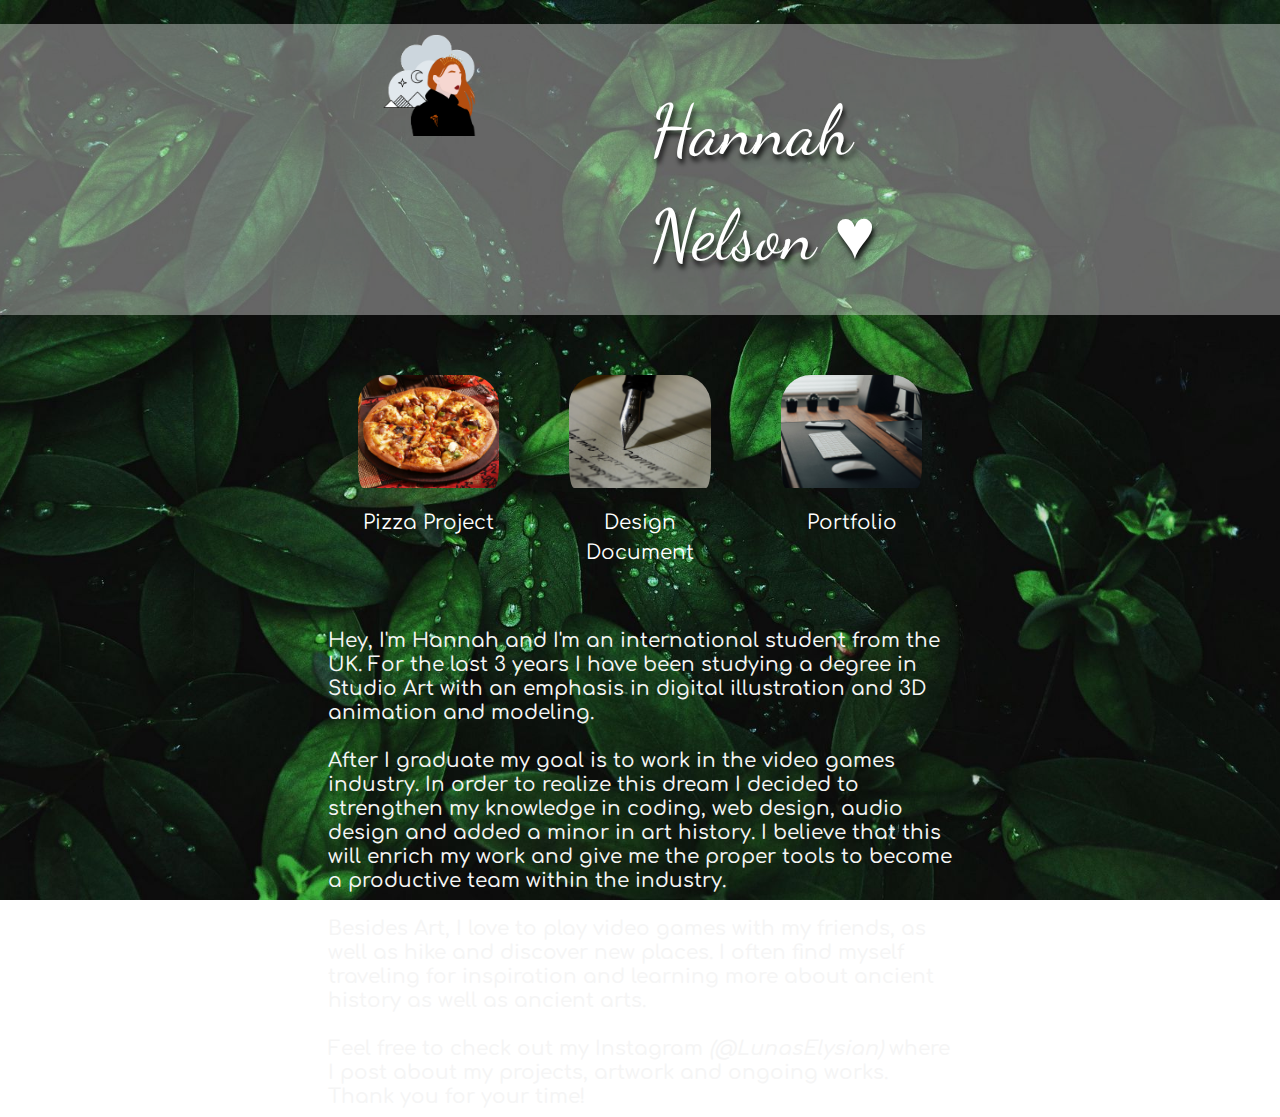
<file: index.html>
<!DOCTYPE html>
<html lang="en">
  <head>
    <meta charset="utf-8">
	<meta http-equiv="X-UA-Compatible" content="IE=edge">
	<meta name="viewport" content="width=device-width, initial-scale=1">
	  
	  <link href="projects/project4_portfolio/images/favicon-32x32.png" rel="icon" type="image/x-icon"/> 
	  
    <title>Hannah Nelson</title>
    <!-- Bootstrap -->
	<link href="css/bootstrap-4.4.1.css" rel="stylesheet">
	<link href="css/portalindex.css" rel="stylesheet" type="text/css">
	  
	   <link rel="preconnect" href="https://fonts.gstatic.com">
	  
	<link rel="preconnect" href="https://fonts.gstatic.com">
	<link href="https://fonts.googleapis.com/css2?family=Comfortaa:wght@300&family=Dancing+Script:wght@500&family=Kaushan+Script&display=swap" rel="stylesheet">
	  
	  
	<style type="text/css">
		
		 </style>
  </head>

	<br>
	
	
<div class="row headerwhite">
  	  <div class="icon offset-xl-3 col-xl-2">
		  
		  <img src="projects/project2_portal/images/face_logo.png" width="70%" height="" alt=""/>
		</div>
	
	
		<div class="name offset-xl-1 col-xl-3"><p class="headerbanner">Hannah Nelson ♥</p></div>
  </div>	
	

		
	
  	<header> </header>
	
  	<body style="padding-top: 0px">
  	<!-- body code goes here -->
	  
   
		 <div class="row projects">
	    <div class="col-xl-2 offset-xl-3 pizzabox">
			
			<img src="projects/project2_portal/images/pizza_flatlay.jpg" alt="flatlay pizza" width="100%" class="projects" Length="">
			<p align="center" class="projectitles">
				
			<a href="projects/project1_pizza/index.html">Pizza Project</a></p>
			
			
              
		   </div>
			 
			 
		
		<div class="col-xl-2 offset-xl-0">
		
				<img src="projects/project2_portal/images/design_document.jpg"	alt="" width="100%" class="projects" length="">
			
			<p align="center" class="projectitles"> <a href="projects/project3_designdocument/index.html"> Design Document </a></p>
	  
		   </div>
			 
		
	  <div class="col-xl-2 offset-xl-0">
	   
	            <img src="projects/project2_portal/images/keyboard.jpg" alt="" width="100%" class="projects" length="">
		  <p align="center" class="projectitles"> <a href="projects/project4_portfolio/index.html"> Portfolio</a></p>
	 
		
		</div>
		</div>

		
    <div class="row">
		   <div class="col-xl-6 offset-xl-3"><h2>Hey, I'm Hannah and I'm an international student from the UK.
  	For the last 3 years I have been studying a degree in Studio Art with an emphasis in digital illustration and 3D animation and modeling. 
		<br>
		<br>
	After I graduate my goal is to work in the video games industry. In order to realize this dream I 
	decided to strengthen my knowledge in coding, web design, audio design and added a minor in art
	history. I believe that this will enrich my work and give me the proper tools to become a productive team within the industry.
		<br>
		<br>
	
	Besides Art, I love to play video games with my friends, as well as hike and discover new places. I often find myself traveling for inspiration and learning more about ancient history as well as ancient arts. 
		<br>
		<br>

	Feel free to check out my Instagram <i>(@LunasElysian)</i> where I post about my projects, artwork and ongoing works. Thank you for your time! </h2></div>
    </div>
    <!-- jQuery (necessary for Bootstrap's JavaScript plugins) --> 
	<script src="js/jquery-3.4.1.min.js"></script>

	<!-- Include all compiled plugins (below), or include individual files as needed -->
  <script src="js/popper.min.js"></script> 
  <script src="js/bootstrap-4.4.1.js"></script>
  </body>
</html>
</file>
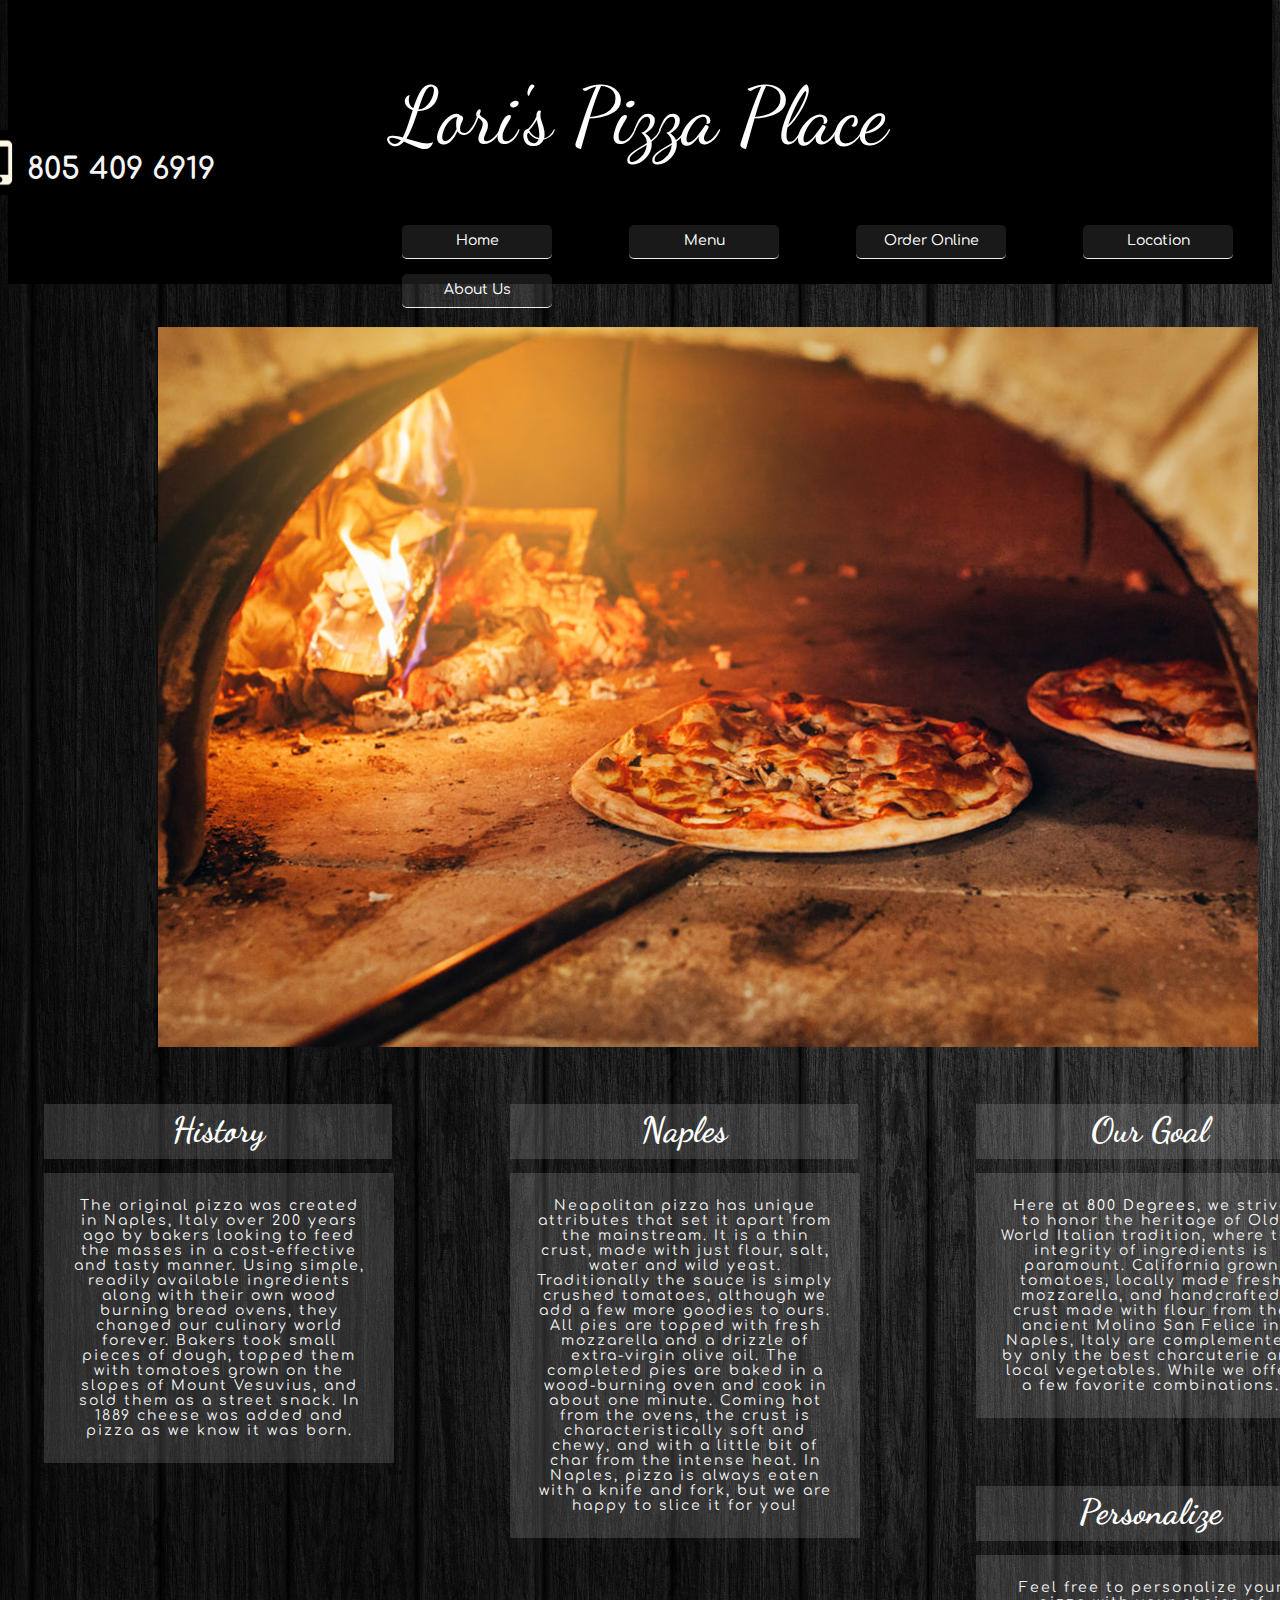
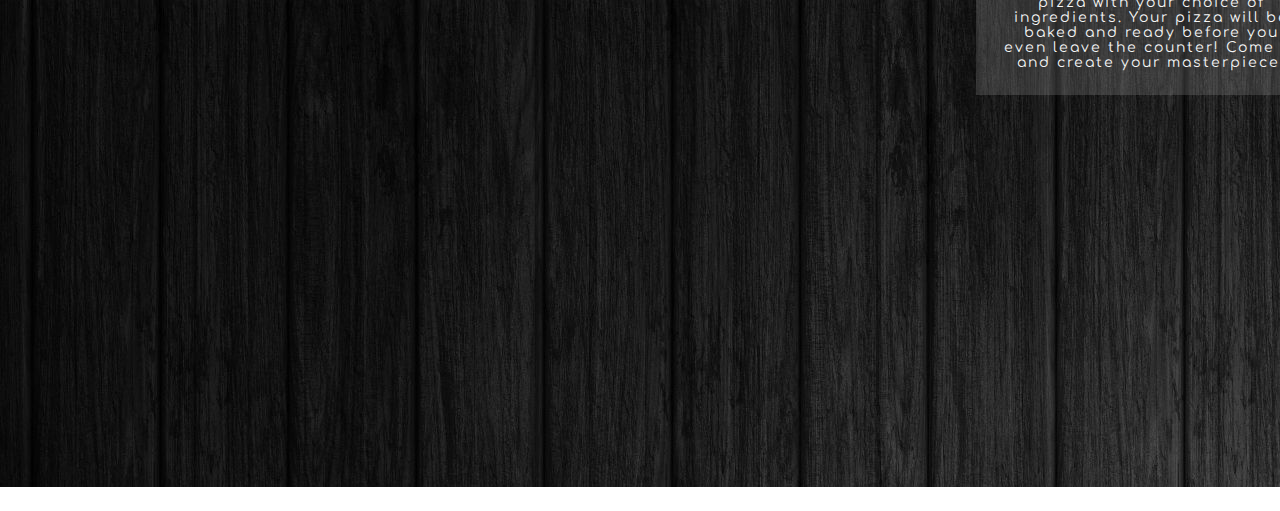
<file: projects/project1_pizza/index.html>
<!doctype html>
	<html>
	<head>
	<meta charset="utf-8">
	<title> Lori's Pizza Place </title>
			
	<link href="images/pizza_fav.png" rel="icon" type="image/x-icon"/>
			
	<link rel="preconnect" href="https://fonts.gstatic.com">
	
	<link href="https://fonts.googleapis.com/css2?family=Comfortaa:wght@300&family=Dancing+Script&family=Lobster&display=swap" rel="stylesheet">
			
	<style type="text/css">			
			
			
			
	body{		
		color:whitesmoke;
		font-family: 'Comfortaa', cursive;
		font-size:14px;
		background-image: url("images/black_wood.jpg")
		
		}
		
	Header{
    text-align: center;
    align-content: center;
    color: white;
    font-family: 'Dancing Script', cursive;
    font-size: 80px;
    background-color: #000000;
    margin-bottom: 26px;
    padding-top: 100px;
    padding-bottom: 120px;
    margin-right: auto;
    margin-left: auto;
    padding-left: auto;
    padding-right: auto;
    margin-top: -40px;
			}
			
	h1 {
   		 color: white;
   		 font-family: 'Dancing Script', cursive;
   		 font-size: 35px;
		}

	h2 {
    font-family: 'Comfortaa', cursive;
    font-size: 30px;
		}
					
		
	#container{
    width: 1400px;
    height: 2000px;
    margin-left: auto;
    margin-right: auto;
    text-align: center;
			}
			
			
   		 
        #telephone {
    padding-bottom: 0px;
    padding-right: auto;
    float: none;
    text-align: center;
    margin-left: auto;
    margin-right: auto;
}
			
        #phone_info {
    padding-top: 0px;
    height: 98px;
    width: 161px;
    float: left;
    margin-top: -178px;
    margin-left: -19px;
}
			
        .history {
    width: 300px;
    padding-left: 25px;
    background-color: rgba(199,199,199,0.18);
    padding-right: 25px;
    padding-top: 25px;
    padding-bottom: 25px;
    text-align: center;
    letter-spacing: 2px;
}
			
        .history_title {
    background-color: rgba(199,199,199,0.18);
    width: 348px;
    margin-right: 0px;
    margin-bottom: 13px;
    text-align: center;
    margin-top: 54px;
    padding-top: 5px;
    padding-bottom: 8px;
    padding-left: 0px;
}
			
        .navbar {
    margin-left: 277px;
    margin-top: -100px;
}
        .navbar li {
    display: block;
    width: 150px;
    float: left;
    background-color: rgba(250,250,250,0.10);
    text-align: center;
    margin-left: 77px;
    padding-top: 8px;
    padding-bottom: 10px;
    border-bottom-style: ridge;
    border-bottom-width: thin;
    margin-top: 15px;
    border-radius: 5px;
}
        .para {
    width: 430px;
    float: left;
    margin-left: 36px;
}
        .phonenumber {
    width: 223px;
    text-align: left;
    padding-left: 57px;
    float: left;
    margin-top: -70px;
    margin-left: 53px;
}
        .phoneall {
    width: 275px;
    height: 188px;
    margin-top: -231px;
    padding-right: 45px;
    margin-left: -72px;
}
        a:link {
    text-shadow: 0px 0px rgba(89,85,85,1.00);
    text-decoration: none;
    color: rgba(255,255,255,1.00);
}
        a:visited {
    color: rgba(255,255,255,1.00);
}
        a:hover {
    color: rgba(215,5,8,1.00);
}
        </style>
    <script type="text/javascript">
function MM_swapImgRestore() { //v3.0
  var i,x,a=document.MM_sr; for(i=0;a&&i<a.length&&(x=a[i])&&x.oSrc;i++) x.src=x.oSrc;
}
function MM_preloadImages() { //v3.0
  var d=document; if(d.images){ if(!d.MM_p) d.MM_p=new Array();
    var i,j=d.MM_p.length,a=MM_preloadImages.arguments; for(i=0; i<a.length; i++)
    if (a[i].indexOf("#")!=0){ d.MM_p[j]=new Image; d.MM_p[j++].src=a[i];}}
}

function MM_findObj(n, d) { //v4.01
  var p,i,x;  if(!d) d=document; if((p=n.indexOf("?"))>0&&parent.frames.length) {
    d=parent.frames[n.substring(p+1)].document; n=n.substring(0,p);}
  if(!(x=d[n])&&d.all) x=d.all[n]; for (i=0;!x&&i<d.forms.length;i++) x=d.forms[i][n];
  for(i=0;!x&&d.layers&&i<d.layers.length;i++) x=MM_findObj(n,d.layers[i].document);
  if(!x && d.getElementById) x=d.getElementById(n); return x;
}

function MM_swapImage() { //v3.0
  var i,j=0,x,a=MM_swapImage.arguments; document.MM_sr=new Array; for(i=0;i<(a.length-2);i+=3)
   if ((x=MM_findObj(a[i]))!=null){document.MM_sr[j++]=x; if(!x.oSrc) x.oSrc=x.src; x.src=a[i+2];}
}
    </script>
	</head>
		
		<!-- COMMENTS GO HERE -->
		
		
			<body onLoad="MM_preloadImages('images/pizza3.jpg')">
				<div id="telephone">
					
			  <header> Lori's Pizza Place </header>
			  <div class="navbar">
					
		<ul>
			<li> <a href="index.html"> Home </a></li>
			<li> <a href="menu.html"> Menu </a></li>
			<li> <a href="order_online.html"> Order Online </a></li>
			<li> <a href="map.html"> Location </a></li>
			<li> <a href="about_us.hmtl"> About Us </a></li>
				  
				  
				  </ul>
					
					</div>
					
					
					
				</div>
				
				<div id="container">
                <div class="phoneall">
                  <div id="phone_info"><img src="images/phone.png" width="40" height="65" alt="digital phone" />
                    <div class="phonenumber">
                      <h2> 805 409 6919</h2>
                    </div>
                  </div>
                </div>
		  
					<br><br><br><br>
				
			
	            <a href="#" onMouseOut="MM_swapImgRestore()" onMouseOver="MM_swapImage('Image2','','images/pizza3.jpg',1)"><img src="images/pizzeria.png" alt="" width="1100" height="720" id="Image2"></a>
					
					
<div class="para">
  <h1 class="history_title"> History </h1>
  <p class="history">The original pizza was created in Naples, Italy over 200 years ago by
    bakers looking to feed the masses in a cost-effective and tasty manner.
    Using simple, readily available ingredients along with their own wood
    burning bread ovens, they changed our culinary world forever. Bakers took
    small pieces of dough, topped them with tomatoes grown on the slopes of
    Mount Vesuvius, and sold them as a street snack. In 1889 cheese was added and pizza as we know it was born.</p>
			  </div>
		

<div class="para"><h1 class="history_title"> Naples </h1>
<p class="history">Neapolitan pizza has unique attributes that set it apart from the
mainstream. It is a thin crust, made with just flour, salt, water and wild
yeast. Traditionally the sauce is simply crushed tomatoes, although we add
a few more goodies to ours. All pies are topped with fresh mozzarella and
a drizzle of extra-virgin olive oil. The completed pies are baked in a
wood-burning oven and cook in about one minute. Coming hot from the ovens,
the crust is characteristically soft and chewy, and with a little bit of
char from the intense heat. In Naples, pizza is always eaten with a knife
and fork, but we are happy to slice it for you!</p></div>

<div class="para"><h1 class="history_title"> Our Goal </h1>
<p class="history">Here at <a href="http://www.800degrees.com" target="_blank">800 Degrees</a>, we strive to honor the heritage of Old World Italian
tradition, where the integrity of ingredients is paramount. California
grown tomatoes, locally made fresh mozzarella, and handcrafted crust made
with flour from the ancient Molino San Felice in Naples, Italy are
complemented by only the best charcuterie and local vegetables. While we
offer a few favorite combinations.</p></div>

<div class="para"><h1 class="history_title"> Personalize </h1>
<p class="history">Feel free to personalize your pizza with your choice of ingredients. Your
pizza will be baked and ready before you even leave the counter!
Come in and create your masterpiece.</p></div>
		
	

	
	
	</div>
		
	</body>
		
	</html>
</file>
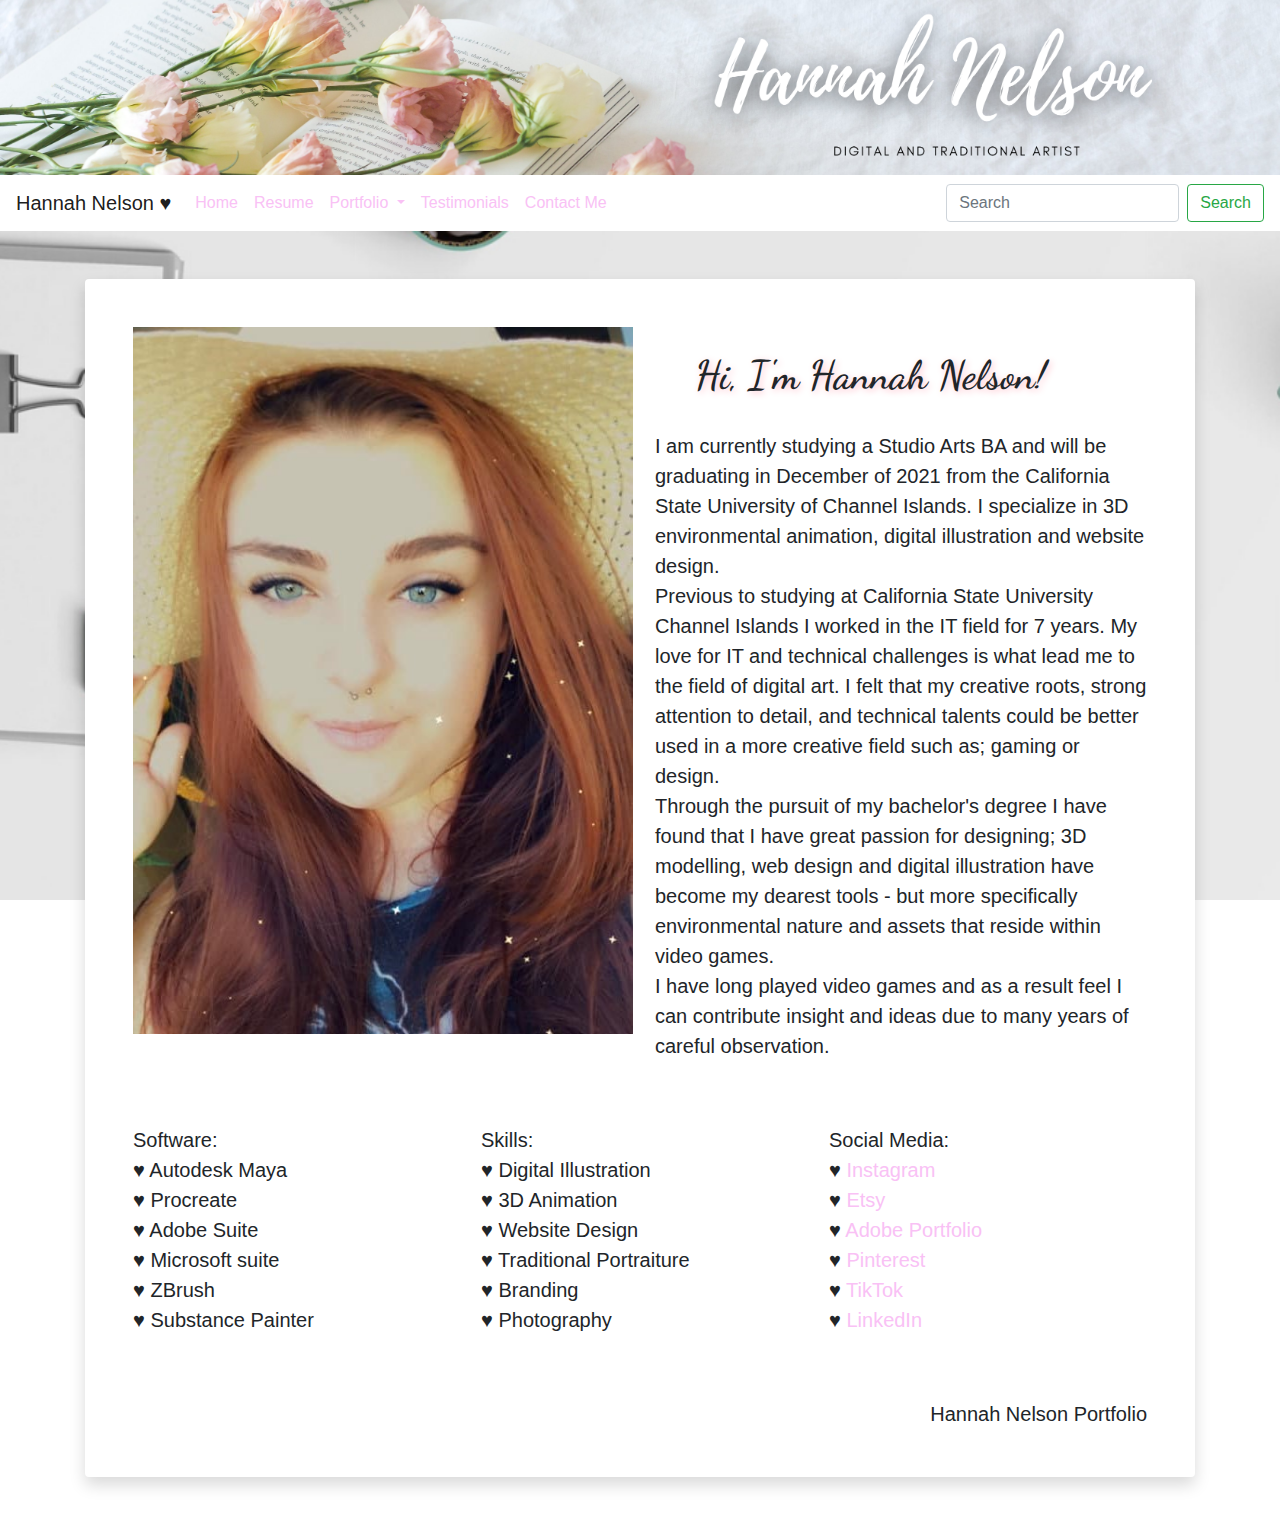
<file: projects/project4_portfolio/index.html>
<!DOCTYPE html>
<html lang="en">
  <head>
    <meta charset="utf-8">
	<meta http-equiv="X-UA-Compatible" content="IE=edge">
	<meta name="viewport" content="width=device-width, initial-scale=1">
	  
	  	<link href="images/favicon-32x32.png" rel="icon" type="image/x-icon"/>  	
	  
    <title>Hannah Nelson</title>
	  
	 
	  
    <!-- Bootstrap -->
	<link href="css/bootstrap-4.4.1.css" rel="stylesheet">
	<link href="css/illustration.css" rel="stylesheet" type="text/css">
	  <link rel="preconnect" href="https://fonts.gstatic.com">
	  
	<link href="https://fonts.googleapis.com/css2?family=Dancing+Script:wght@600&family=Kaushan+Script&display=swap" rel="stylesheet">
	<style type="text/css">
	
		
    </style>
  </head>
	<img src="images/banner.png" width="100%" height="100%" alt=""/>
	
  <body style="padding-top: 0px">
  	<!-- body code goes here -->
	  
	 
	  	<!--Nav bar goes here -->
     <nav class="navbar fixed-top navbar-expand-lg navbar-light bg-light"> <a class="navbar-brand" href="#">Hannah Nelson ♥</a>
		
	      <button class="navbar-toggler" type="button" data-toggle="collapse" data-target="#navbarSupportedContent1" aria-controls="navbarSupportedContent1" aria-expanded="false" aria-label="Toggle navigation"> <span class="navbar-toggler-icon"></span> </button>
		
	      <div class="collapse navbar-collapse" id="navbarSupportedContent1">
	        <ul class="navbar-nav mr-auto">
				
	          <li class="nav-item active"> <a class="nav-link" href="index.html">Home</a></li>
				
	          <li class="nav-item"> <a class="nav-link" href="resume.html">Resume</a></li>
				
				
				
	          <li class="nav-item dropdown"> <a class="nav-link dropdown-toggle" href="#" id="navbarDropdown1" role="button" data-toggle="dropdown" aria-haspopup="true" aria-expanded="false"> Portfolio </a>
				  
	            <div class="dropdown-menu" aria-labelledby="navbarDropdown1">
					
				<a class="dropdown-item" href="#"></a>
				
				<a class="dropdown-item" href="3danimation.html">3D Modelling</a>
					
				 
				<a class="dropdown-item" href="illustration_page.html">Digital Art</a>
					
				<a class="dropdown-item" href="traditional.html">Traditional Art</a>
					
								
	            <div class="dropdown-divider"></div>
					
				<a class="dropdown-item" href="photography.html">Photography</a>
					
					<li class="nav-item"> <a class="nav-link" href="testimonial.html">Testimonials</a></li>
					
					<li class="nav-item"> <a class="nav-link" href="contactpage.html">Contact Me</a></li>
					
	              
				  
				  
				  </div>
				  
              </li>
	              </ul>
			  
	        <form class="form-inline my-2 my-lg-0">
	          <input class="form-control mr-sm-2" type="search" placeholder="Search" aria-label="Search">
	          <button class="btn btn-outline-success my-2 my-sm-0" type="submit">Search</button>
            </form>
      </div>
  </nav>
	  
	  <!--header images go here-->
	  
	  <header>
		  </header>

<!-- Page Content -->
	  <div class="container">
  <div class="card border-0 shadow my-5">
    <div class="card-body p-5">
		
		<div class="row">	
		  <div class="col-md-6"><img src="images/selfport2.jpg" height="" width="500" alt="A profile image of Hannah Nelson"></div>
			
			
		  <div class="col-md-6 offset-xl-0">
			<br>
			<h1 class="font-weight-light" >Hi, I'm Hannah Nelson!</h1><br>
			  
           <p class="lead">
           I am currently studying a Studio Arts BA and will be graduating in December of 2021 from the California State University of Channel Islands.
			I specialize in 3D environmental animation, digital illustration and website design.<br>
			   
			Previous to studying at California State University Channel Islands I worked in the IT field for 7 years.
			My love for IT and technical challenges is what lead me to the field of digital art. I felt that my creative roots, strong attention to detail, and technical talents could be better used in a more creative field such as; gaming or design.<br>
			   
			Through the pursuit of my bachelor's degree I have found that 
			I have great passion for designing; 3D modelling, web design and digital illustration have become my dearest tools - but more specifically environmental nature and assets that reside within video games.<br>
			   
			I have long played video games and as a result feel I can contribute insight and ideas due to many years of careful observation.<br>
			   </p>
	
			  <br>
		  </div>
	    </div><br>
		
		<div class="row">
		  <div class="col-xl-4"><p class="lead">Software:<br>
			  ♥ Autodesk Maya<br>
			  ♥ Procreate<br>
			  ♥ Adobe Suite<br>
			  ♥ Microsoft suite<br>
			  ♥ ZBrush<br>
			  ♥ Substance Painter<br>
			  </p></div>
			
			
		  <div class="col-xl-4"><p class="lead">Skills:<br>
			  ♥ Digital Illustration<br>
			  ♥ 3D Animation<br>
			  ♥ Website Design<br>
			  ♥ Traditional Portraiture<br>
			  ♥ Branding <br>
			  ♥ Photography<br>
			  </p></div>
			
			
		  <div class="col-xl-4"><p class="lead">
			  Social Media:<br>
			  ♥ <a href="https://www.instagram.com/Aezyria_art/" target="_blank">Instagram</a><br>
			  ♥ <a href="https://www.etsy.com/uk/shop/Aezyria_Art" target="_blank">Etsy</a><br>
			  ♥ <a href="https://hannahrnelson.myportfolio.com/" target="_blank">Adobe Portfolio</a><br>
			  ♥ <a href="https://www.pinterest.co.uk/hannahkendall15/illustration/" target="_blank">Pinterest</a><br>
			  ♥ <a href="https://www.tiktok.com/@aezyria" target="_blank">TikTok</a><br>
			  ♥ <a href="https://www.linkedin.com/in/hannahkendall/" target="_blank">LinkedIn</a><br>
			  </p></div>
	    </div>
				
      <div style="height: 100%"></div>
		<br>
		<br>
		
		
      <p class="lead mb-0" align="right"> Hannah Nelson Portfolio </p>
		
		
    </div>
  </div>
</div>
	

    <!-- jQuery (necessary for Bootstrap's JavaScript plugins) --> 
	<script src="js/jquery-3.4.1.min.js"></script>

	<!-- Include all compiled plugins (below), or include individual files as needed -->
	<script src="js/popper.min.js"></script> 
	<script src="js/bootstrap-4.4.1.js"></script>
  </body>
</html>
</file>
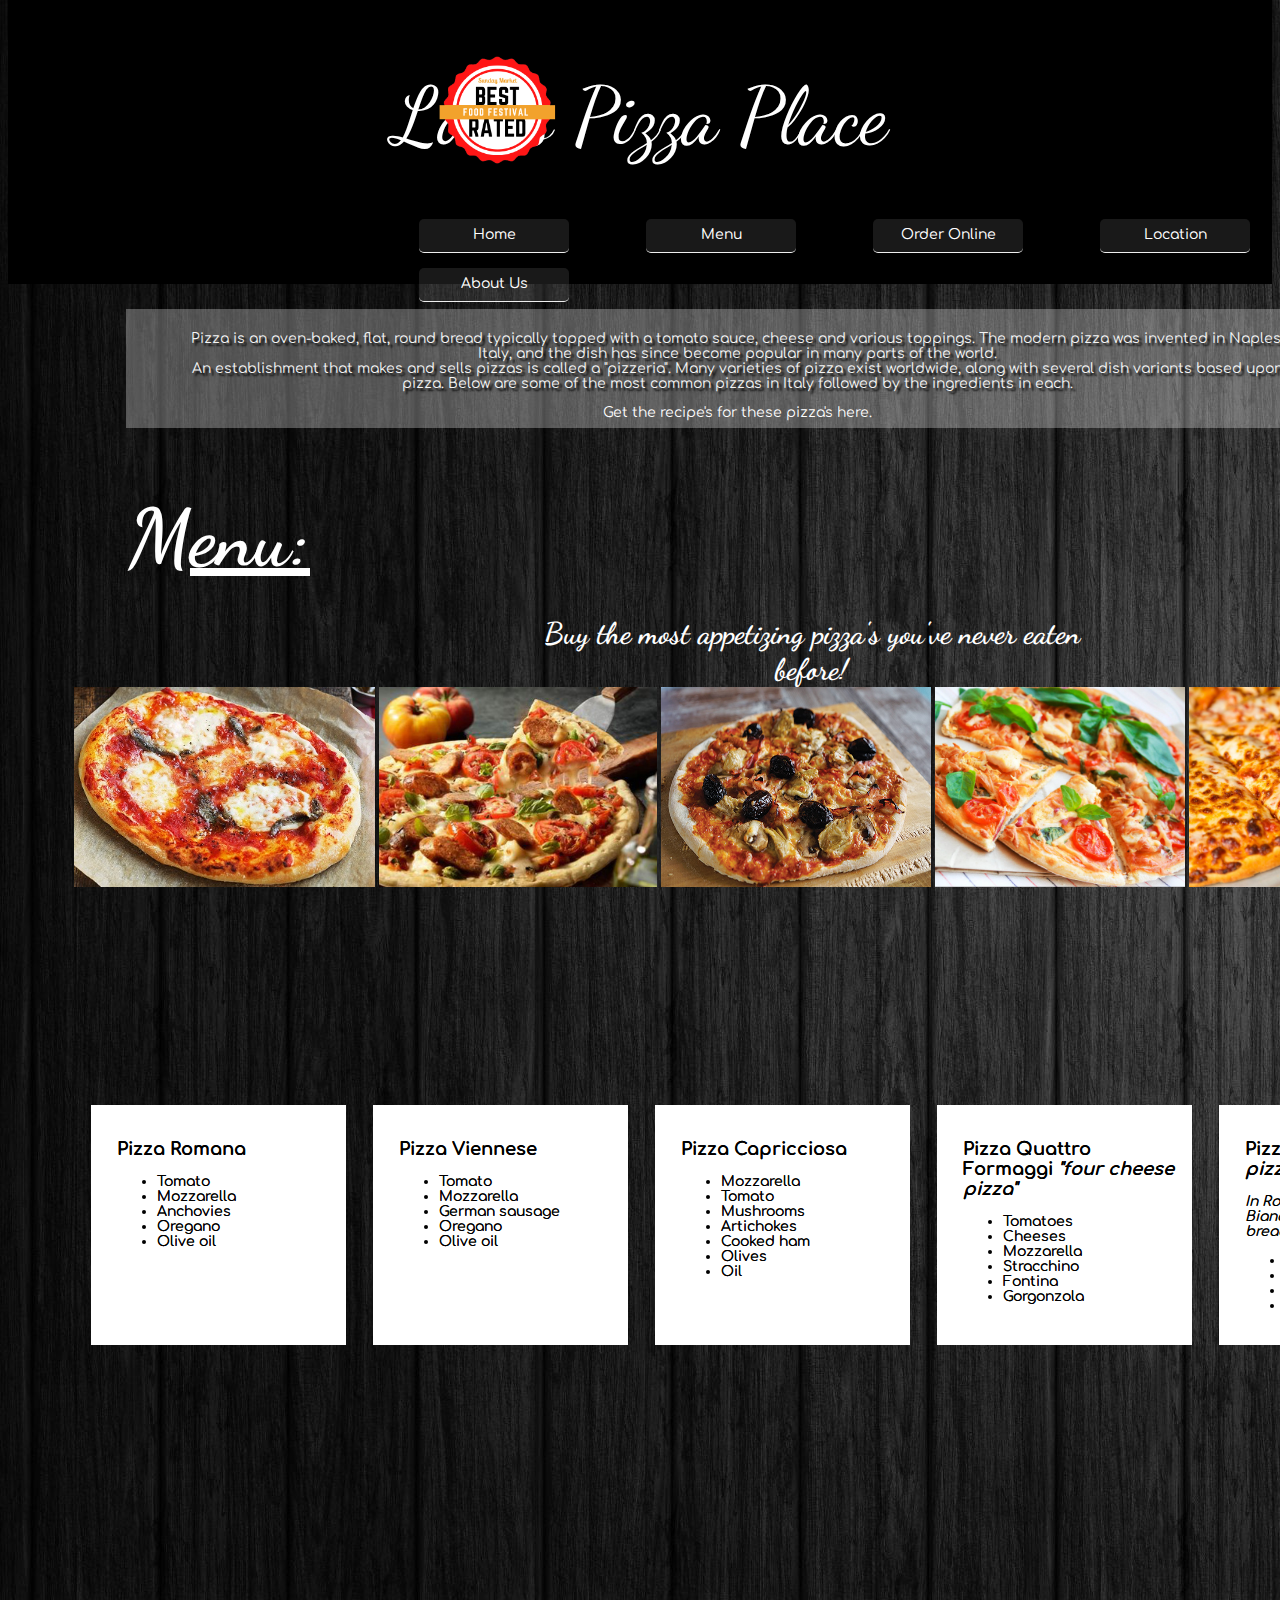
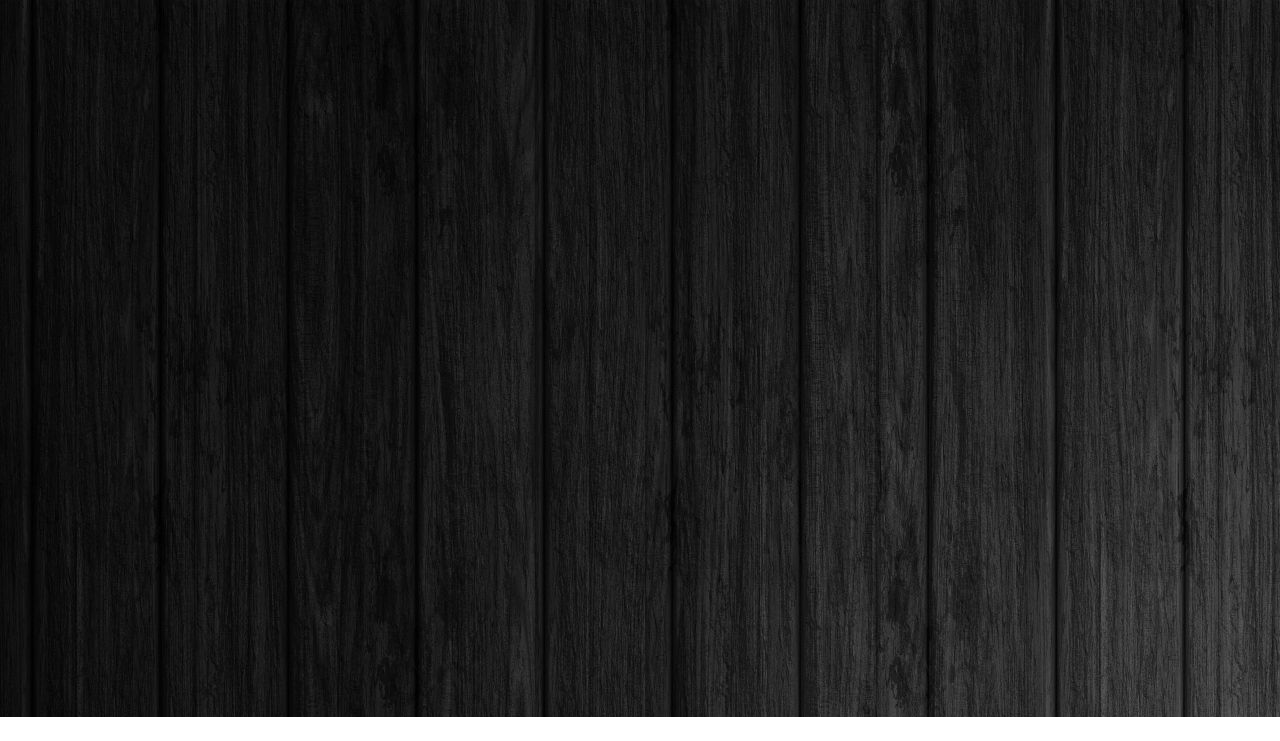
<file: projects/project1_pizza/menu.html>
<!doctype html>
	<html>
	<head>
	<meta charset="utf-8">
	<title> Lori's Pizza Place </title>
			
	<link href="images/pizza_fav.png" rel="icon" type="image/x-icon"/>
			
	<link rel="preconnect" href="https://fonts.gstatic.com">
	
	<link href="https://fonts.googleapis.com/css2?family=Comfortaa:wght@300&family=Dancing+Script&family=Lobster&display=swap" rel="stylesheet">
			
		<style type="text/css">			
			
			
			
	body{		
		color:whitesmoke;
		
		font-family: 'Comfortaa', cursive;
		font-size:14px;
		background-image: url("images/black_wood.jpg")
		
		}
			
			Header{
    text-align: center;
    align-content: center;
    color: white;
    font-family: 'Dancing Script', cursive;
    font-size: 80px;
    background-color: #000000;
    margin-bottom: 26px;
    padding-top: 100px;
    padding-bottom: 120px;
    margin-right: auto;
    margin-left: auto;
    padding-left: auto;
    padding-right: auto;
    margin-top: -40px;
			}
		
		h1 {
   		 color: white;
   		 font-family: 'Dancing Script', cursive;
   		 font-size: 35px;
		}

	h2 {
    font-family: 'Comfortaa', cursive;
    font-size: 18px;
		}
			
			h3 {
    text-align: center;
    align-content: center;
    color: white;
    font-family: 'Dancing Script', cursive;
    font-size: 80px;
    margin-top: 62px;
    float: left;
    margin-left: 120px;
			}
			
			h4{
			align-content: center;
   			color: white;
    		font-family: 'Dancing Script', cursive;
   			font-size: 30px;
			}
					
		
	#container{
    width: 1500px;
    height: 2000px;
    margin-left: auto;
    margin-right: auto;
    text-align: center;
			}
			
			.navbar {
    margin-left: 294px;
    margin-top: -75px;
}
        .navbar li {
    display: block;
    width: 150px;
    float: left;
    background-color: rgba(250,250,250,0.10);
    text-align: center;
    margin-left: 77px;
    padding-top: 8px;
    padding-bottom: 10px;
    border-bottom-style: ridge;
    border-bottom-width: thin;
    margin-top: 15px;
    border-radius: 5px;
			}
	
			a:link {
    text-shadow: 0px 0px rgba(89,85,85,1.00);
    text-decoration: none;
    color: rgba(255,255,255,1.00);
}
        a:visited {
    color: rgba(255,255,255,1.00);
}
        a:hover {
    color: rgba(215,5,8,1.00);
			}
	                .textwrap {
    margin-top: 119px;
    margin-right: 144px;
    margin-left: 118px;
    text-shadow: 3px 3px 2px rgba(0,0,0,1.00);
    background-color: rgba(255,255,255,0.29);
    padding-right: 69px;
    padding-left: 53px;
    padding-top: 8px;
    padding-bottom: 8px;
}
        .pizzas {
    width: 255px;
    height: 240px;
    background-color: rgba(255,255,255,1.00);
    padding-top: 20px;
    padding-right: 14px;
    padding-left: 26px;
    padding-bottom: 0px;
    float: left;
    -webkit-box-sizing: border-box;
    -moz-box-sizing: border-box;
    box-sizing: border-box;
    margin-top: 33px;
    margin-left: 27px;
    -webkit-box-shadow: 0 0px;
    box-shadow: 0 0px;
    text-shadow: 0 0;
    color: rgba(0,0,0,1.00);
}
        .pizzaholder {
    align-content: center;
    width: 1550px;
    height: 500px;
    -webkit-box-sizing: content-box;
    -moz-box-sizing: content-box;
    box-sizing: content-box;
    text-align: left;
    margin-left: 39px;
    padding-left: 20px;
    text-shadow: 3px 2px 3px rgba(0,0,0,1.00);
    clear: left;
    padding-top: 0px;
    margin-top: 68px;
}
        .catchphrase {
    width: 605px;
    height: 52px;
    margin-left: 459px;
    padding-bottom: 60px;
    padding-left: 42px;
    padding-top: 2px;
    padding-right: 42px;
    margin-top: 145px;
    text-align: center;
}
        .logo {
    width: 228px;
    height: 228px;
    margin-top: -275px;
    margin-left: 414px;
}
        .logo2 {
    width: 228px;
    height: 228px;
    margin-left: 1322px;
    margin-top: -226px;
}
        .pizzapics {
    margin-left: -3px;
    clear: left;
    text-align: center;
}
        </style>

	</head>

<body> 

<header> Lori's Pizza Place </header>
<div class="logo"><img src="images/best_rated.png" alt="logo for lori's pizza place" width="" height="150"></div>
	
    <div class="logo2"><img src="images/loris_logo.png" alt="logo for lori's pizza place" width="" height="150" ></div>
	

<div class="navbar">
					
		<ul>
			<li> <a href="index.html"> Home </a></li>
			<li> <a href="menu.html"> Menu </a></li>
			<li> <a href="order_online.html"> Order Online </a></li>
			<li> <a href="map.html"> Location </a></li>
			<li> <a href="about_us.hmtl"> About Us </a></li>
				 </ul>
					
					</div>
<div id="container">
	
	
	
	
  <div class="textwrap">
    <p> Pizza is an oven-baked, flat, round bread typically topped with a tomato sauce, 
      cheese and various toppings. The modern pizza was invented in Naples, Italy, and
      the dish has since become popular in many parts of the world. <br> 
      An establishment that makes and sells pizzas is called a "pizzeria". Many varieties 
      of pizza exist worldwide, along with several dish variants based upon pizza. Below 
    are some of the most common pizzas in Italy followed by the ingredients in each. </p>
	  <a href=" http://www.NYtimes.com" target="blank"> Get the recipe's for these pizza's here. </a>
</div>
  
  
  
  
  
  <h3> <u> Menu: </u></h3>
	
	<div class="catchphrase"><h4>
	
		Buy the most appetizing pizza's you've never eaten before!</h4>
      </div>
	<!-- Images go here--->
	<div class="pizzapics"><img src="images/pizza_romana.jpg" width="" height="200" alt=""/>
	  <img src="images/pizza_viennese.jpg" width="" height="200" alt=""/>
	  <img src="images/pizza_capricciosa.jpg" width="270" height="200" alt=""/>
	  <img src="images/quattro.jpg" width="250" height="" alt=""/>
	  <img src="images/blanca.jpg" width="250" height="" alt=""/>
  <div class="pizzaholder">
    
    
    
    
    <div class="pizzas">
      <h2> Pizza Romana </h2>
      <ul>
        <li>Tomato</li>
        <li>Mozzarella</li>
        <li>Anchovies</li>
        <li>Oregano</li>
        <li>Olive oil</li>
        </ul>
      </div>
    <div class="pizzas">
      <h2>Pizza Viennese </h2>
      <ul>
        <li>Tomato</li>
        <li>Mozzarella</li>
        <li>German sausage</li>
        <li>Oregano</li>
        <li>Olive oil</li>
        </ul>
      </div>
    <div class="pizzas">
      <h2>Pizza Capricciosa </h2>
      <ul>
        <li>Mozzarella</li>
        <li>Tomato</li>
        <li>Mushrooms</li>
        <li>Artichokes</li>
        <li>Cooked ham</li>
        <li>Olives</li>
        <li>Oil</li>
        </ul>
      </div>
    <div class="pizzas">
      <h2> Pizza Quattro Formaggi <i>"four cheese pizza"</i></h2>
      <ul>
        <li>Tomatoes </li>
        <li>Cheeses </li>
        <li>Mozzarella </li>
        <li>Stracchino </li>
        <li>Fontina</li>
        <li>Gorgonzola </li>
        </ul>
      </div>
    <div class="pizzas">
      <h2>Pizza Bianca <i>"white pizza"</i> </h2>
      <i>In Rome, the term 'Pizza Bianca' refers to a type of bread topped with:</i>
      <ul>
        <li>Mozzarella cheese </li>
        <li>Olive oil </li>
        <li>Salt </li>
        <li>Herbs </li>
        </ul>
      </div>
  </div>
  </div>
</div>

</body>
</html>
</file>
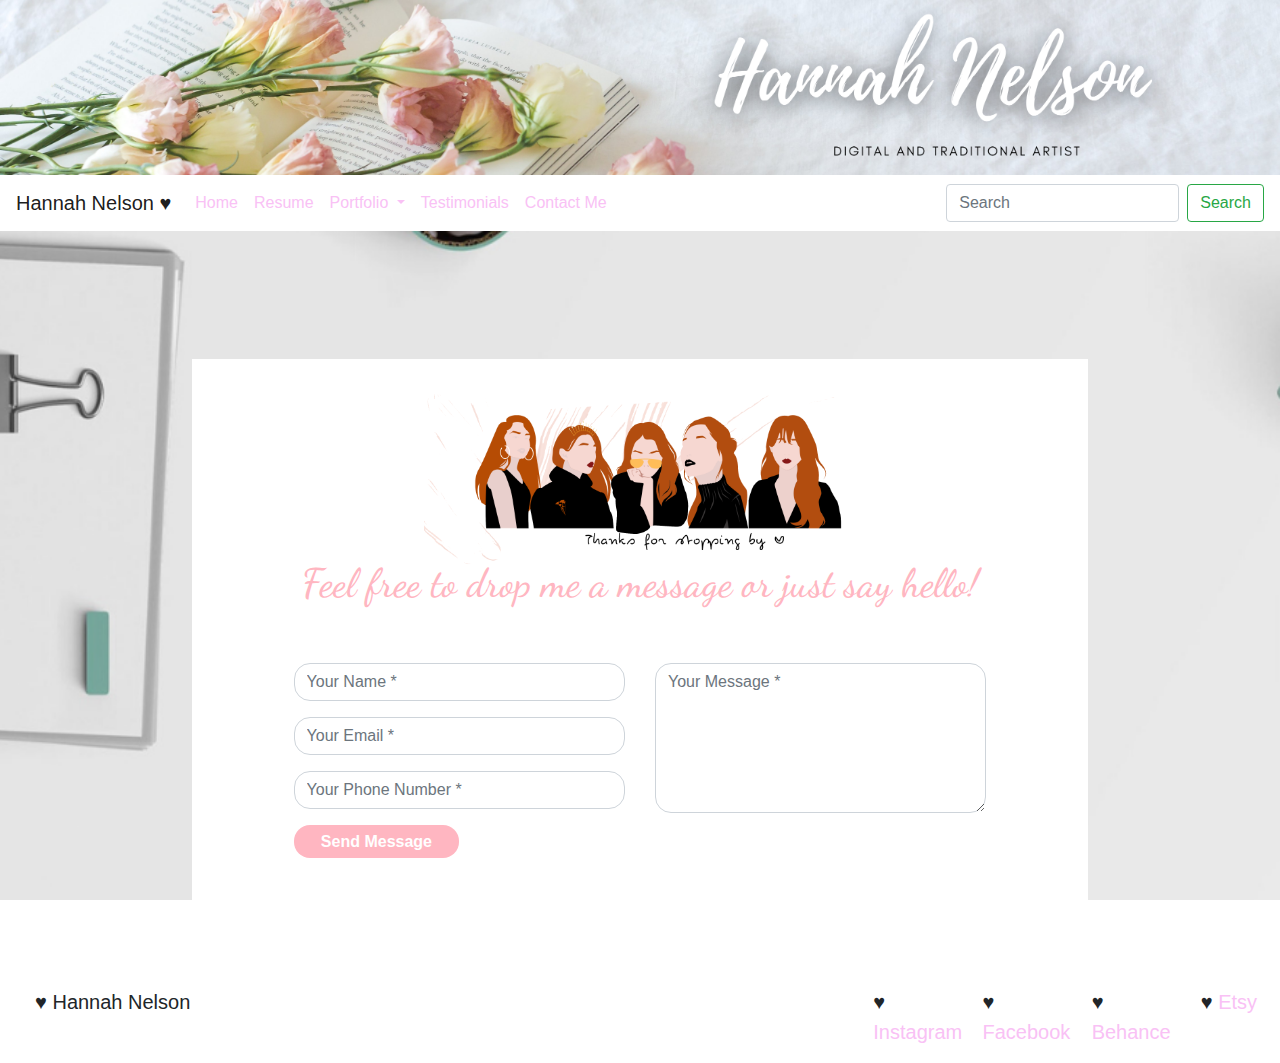
<file: projects/project4_portfolio/contactpage.html>
<!DOCTYPE html>
<html lang="en">
  <head>
    <meta charset="utf-8">
	<meta http-equiv="X-UA-Compatible" content="IE=edge">
	<meta name="viewport" content="width=device-width, initial-scale=1">
	  
	  <link href="images/favicon-32x32.png" rel="icon" type="image/x-icon"/>
	  
    <title>Contact Page</title>
	  
	  
    <!-- Bootstrap -->
	<link href="css/bootstrap-4.4.1.css" rel="stylesheet">
	<link href="css/contactpage.css" rel="stylesheet" type="text/css">
   <link rel="preconnect" href="https://fonts.gstatic.com">
	  
	<link href="https://fonts.googleapis.com/css2?family=Dancing+Script:wght@600&family=Kaushan+Script&display=swap" rel="stylesheet">
	<style type="text/css">
	
		
    </style>
  </head>
	<img src="images/banner.png" width="100%" height="100%" alt=""/>
	
  <body style="padding-top: 0px">
  	<!-- body code goes here -->
	  
	 
	  	<!--Nav bar goes here -->
     <nav class="navbar fixed-top navbar-expand-lg navbar-light bg-light"> <a class="navbar-brand" href="#">Hannah Nelson ♥</a>
		
	      <button class="navbar-toggler" type="button" data-toggle="collapse" data-target="#navbarSupportedContent1" aria-controls="navbarSupportedContent1" aria-expanded="false" aria-label="Toggle navigation"> <span class="navbar-toggler-icon"></span> </button>
		
	      <div class="collapse navbar-collapse" id="navbarSupportedContent1">
	        <ul class="navbar-nav mr-auto">
				
	          <li class="nav-item active"> <a class="nav-link" href="index.html">Home</a></li>
				
	          <li class="nav-item"> <a class="nav-link" href="resume.html">Resume</a></li>
				
				
				
	          <li class="nav-item dropdown"> <a class="nav-link dropdown-toggle" href="#" id="navbarDropdown1" role="button" data-toggle="dropdown" aria-haspopup="true" aria-expanded="false"> Portfolio </a>
				  
	            <div class="dropdown-menu" aria-labelledby="navbarDropdown1">
					
				<a class="dropdown-item" href="#"></a>
				
				<a class="dropdown-item" href="3danimation.html">3D Modelling</a>
					
				 
				<a class="dropdown-item" href="illustration_page.html">Digital Art</a>
					
				<a class="dropdown-item" href="traditional.html">Traditional Art</a>
					
								
	            <div class="dropdown-divider"></div>
					
				<a class="dropdown-item" href="photography.html">Photography</a>
					
					<li class="nav-item"> <a class="nav-link" href="testimonial.html">Testimonials</a></li>
					
					<li class="nav-item"> <a class="nav-link" href="contactpage.html">Contact Me</a></li>
					
	              
				  
				  
				  </div>
				  
              </li>
	              </ul>
			  
	        <form class="form-inline my-2 my-lg-0">
	          <input class="form-control mr-sm-2" type="search" placeholder="Search" aria-label="Search">
	          <button class="btn btn-outline-success my-2 my-sm-0" type="submit">Search</button>
            </form>
      </div>
  </nav>
	  
	  <!--header images go here-->
	  
  <header>
		  </header>
 
  	<!-- body code goes here -->

   
	  
	  <div class="container contact-form">
            <div class="contact-image">
                <img src="images/contactformimage.png" alt="self portraits contact form"/>
            </div>
            <form method="post">
                <h3>Feel free to drop me a message or just say hello!</h3>
               <div class="row">
                    <div class="col-md-6">
                        <div class="form-group">
                            <input type="text" name="txtName" class="form-control" placeholder="Your Name *" value="" />
                        </div>
						
						
                        <div class="form-group">
                            <input type="text" name="txtEmail" class="form-control" placeholder="Your Email *" value="" />
                        </div>
						
						
                        <div class="form-group">
                            <input type="text" name="txtPhone" class="form-control" placeholder="Your Phone Number *" value="" />
                        </div>
						
						
                        <div class="form-group">
                            <input type="submit" name="btnSubmit" class="btnContact" value="Send Message" />
                        </div>
                    </div>
				   
				   
                    <div class="col-md-6">
                        <div class="form-group">
                            <textarea name="txtMsg" class="form-control" placeholder="Your Message *" style="width: 100%; height: 150px;"></textarea>
                        </div>
                    </div>
                </div>
            </form>
</div>
	  
	  
	  
	    <div class="row">
	    <div class="col-xl-6 footerleft" align="left"><p class="lead footeritem"> ♥ Hannah Nelson</p></div>
		
		
		<div class="col-xl-1 footer" align="right"><p class="lead"> </p>
				
		</div>
		<div class="col-xl-1 footer">&nbsp;</div>
		<div class="col-xl-1 footer"><p class="lead footeritem"> ♥ <a href="www.instagram.com/LunasElysian">Instagram</a></p>
		</div>
		
	  <div class="col-xl-1 footer"><p class="lead footeritem"> ♥<a href="https://www.facebook.com/LunasElysian"> Facebook</a></p>
	  </div>
	  <div class="col-xl-1 footer"><p class="lead footeritem"> ♥ <a href="https://www.behance.net/hannahkendall">Behance</a></p>
	  </div>
		<div class="col-xl-1 footer"><p class="lead footeritem"> ♥ <a href="www.etsy.com/shop/LunasElysian">Etsy</a></p>
		</div>
	  
	  
  </div>
	  
	  
	  
	  
	  
  <!-- jQuery (necessary for Bootstrap's JavaScript plugins) --> 
	<script src="js/jquery-3.4.1.min.js"></script>

	<!-- Include all compiled plugins (below), or include individual files as needed -->
	<script src="js/popper.min.js"></script> 
	<script src="js/bootstrap-4.4.1.js"></script>
  </body>
</html>
</file>
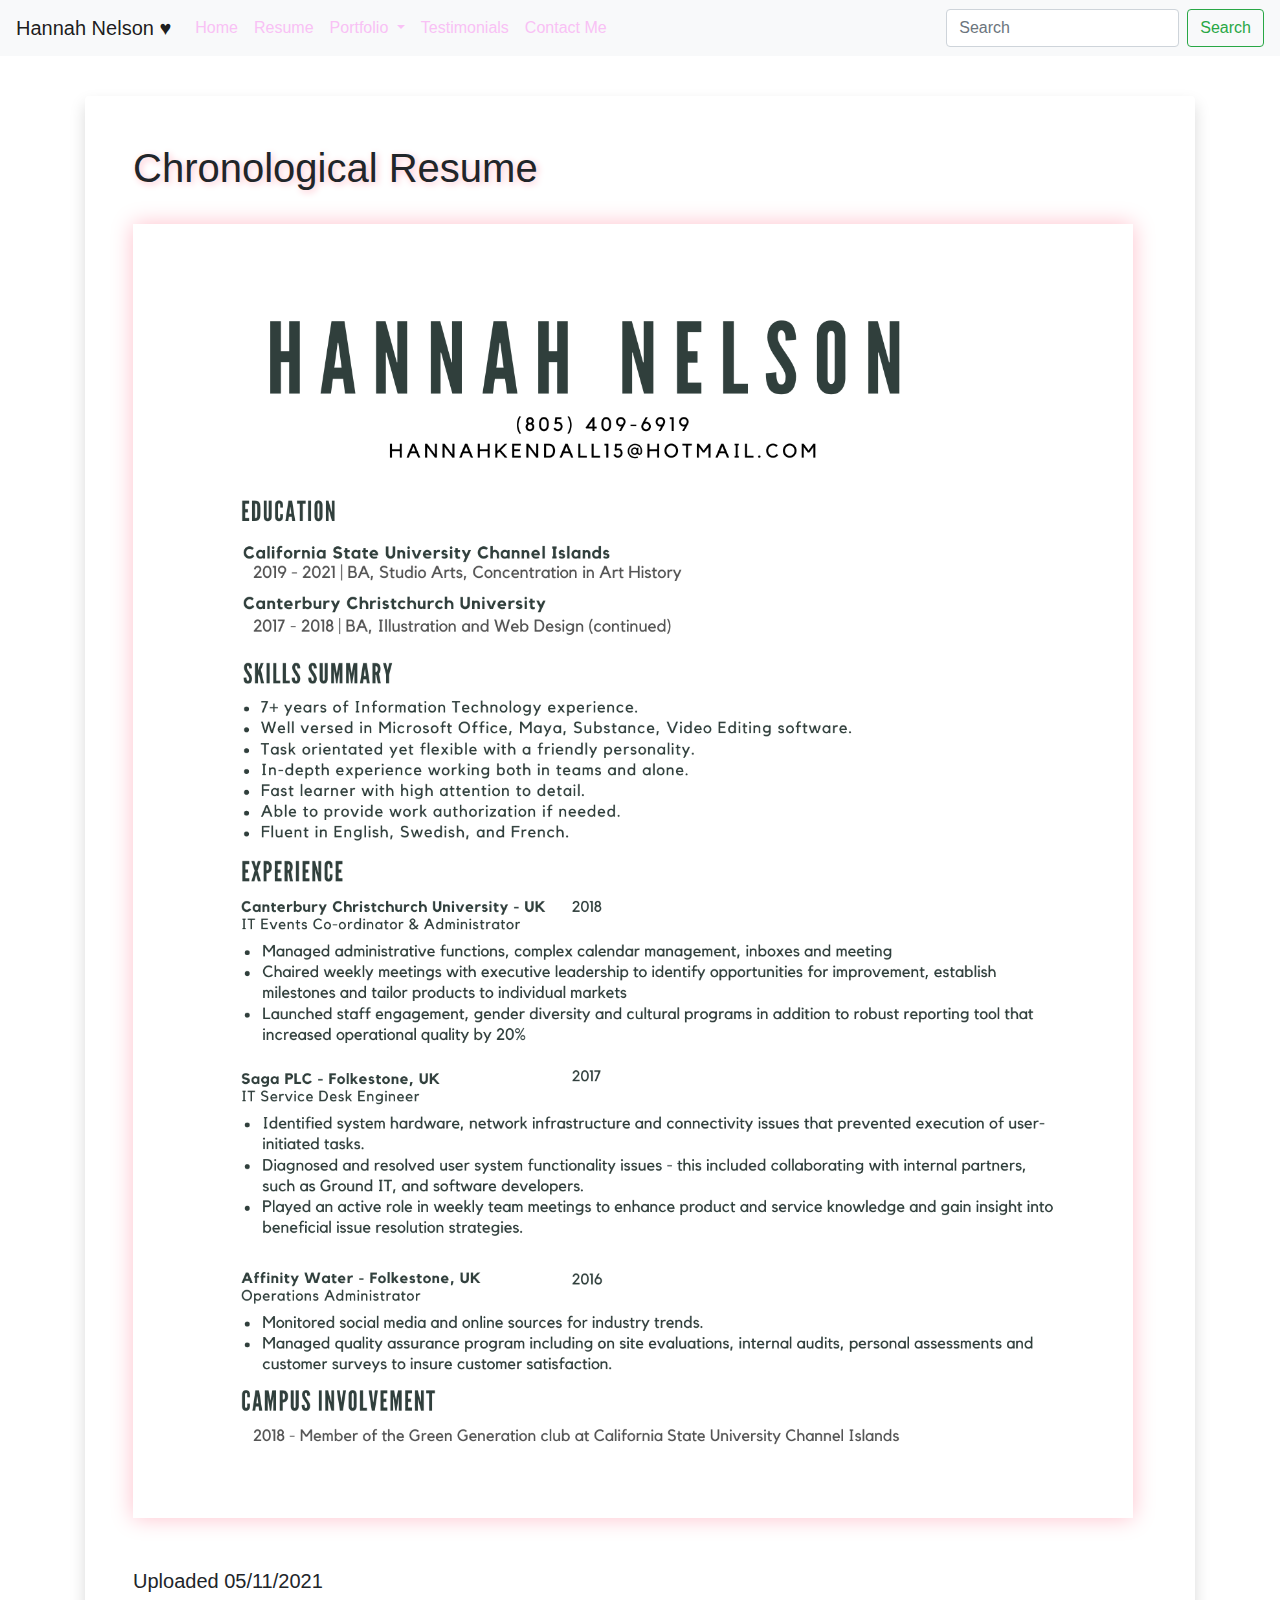
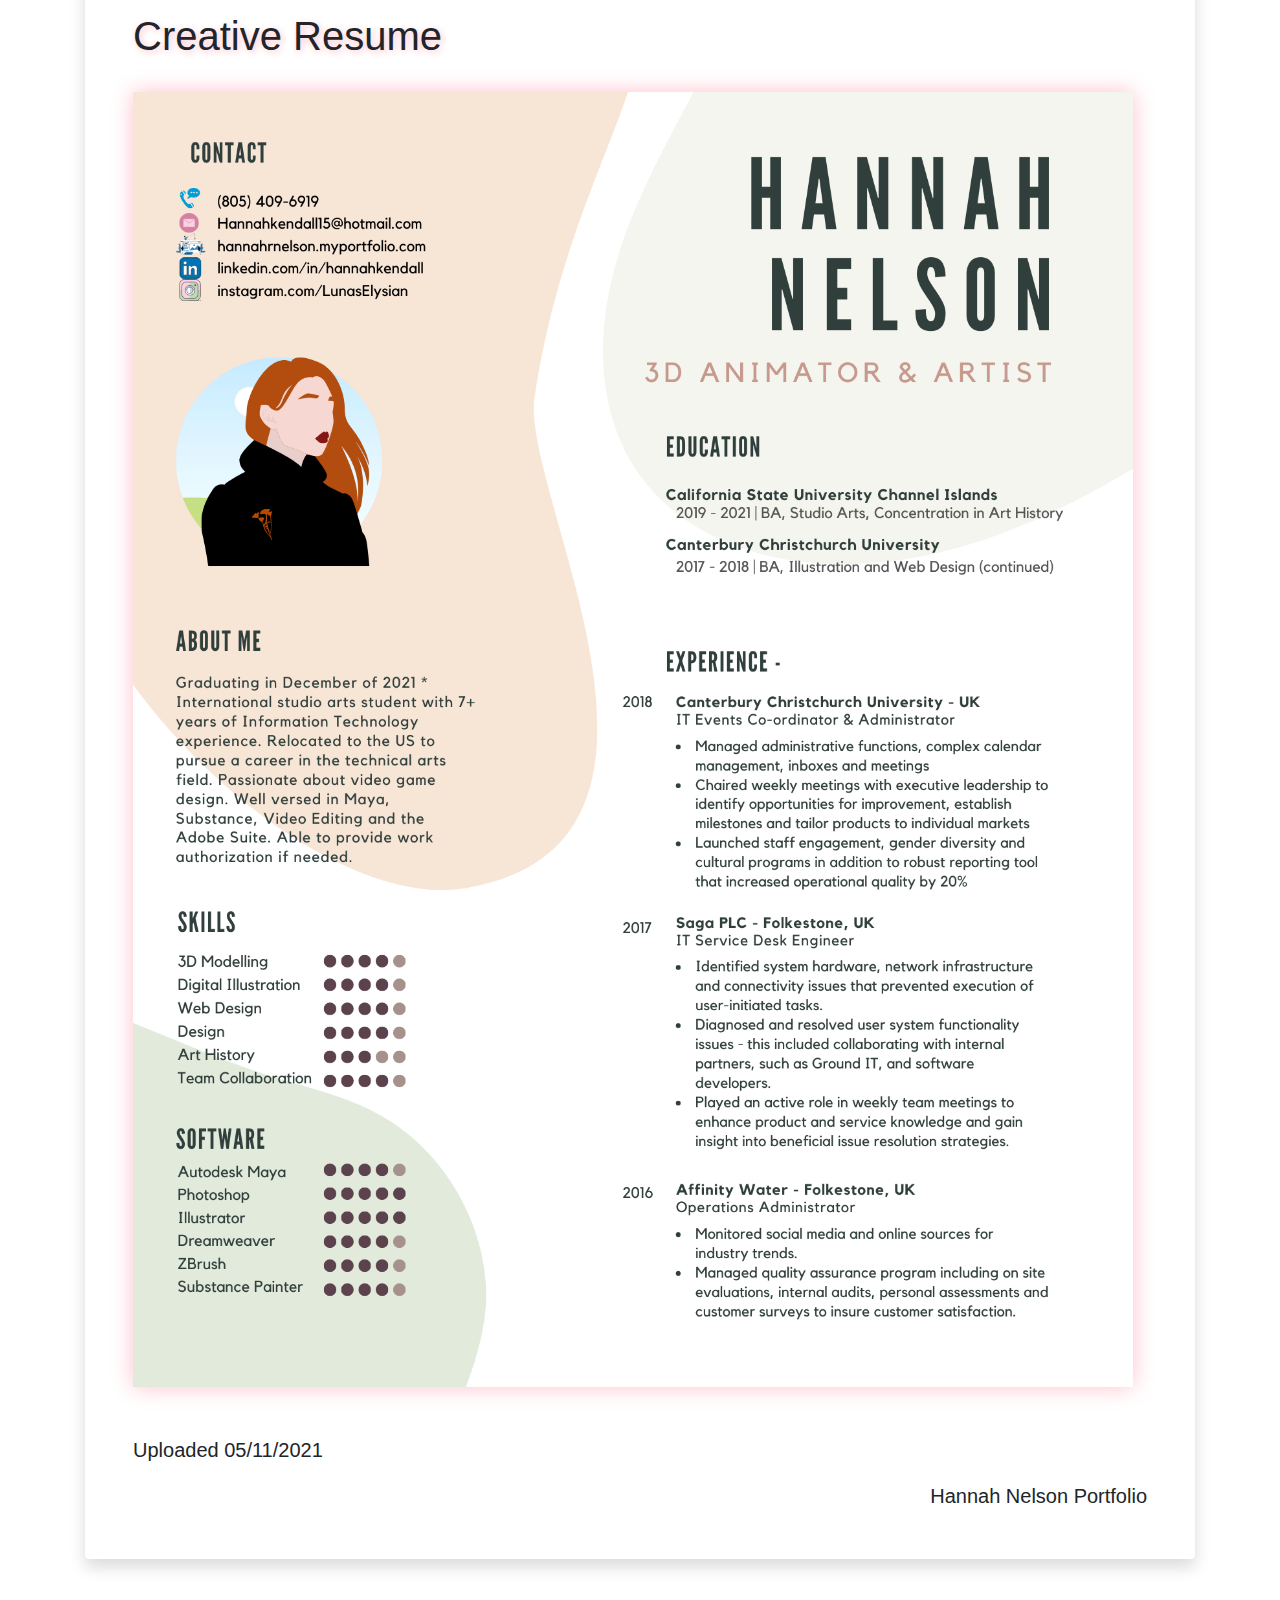
<file: projects/project4_portfolio/resume.html>
<!DOCTYPE html>
<html lang="en">
  <head>
    <meta charset="utf-8">
	<meta http-equiv="X-UA-Compatible" content="IE=edge">
	<meta name="viewport" content="width=device-width, initial-scale=1">
	  
	  <link href="images/favicon-32x32.png" rel="icon" type="image/x-icon"/>
	  
	  
    <title>Resume</title>
    <!-- Bootstrap -->
	<link href="css/bootstrap-4.4.1.css" rel="stylesheet">
	<link href="css/resumepage.css" rel="stylesheet" type="text/css">
  </head>
  <body>
  	<!-- body code goes here -->

	  
	  
	  <!-- Navigation -->
 <nav class="navbar fixed-top navbar-expand-lg navbar-light bg-light"> <a class="navbar-brand" href="#">Hannah Nelson ♥</a>
		
	      <button class="navbar-toggler" type="button" data-toggle="collapse" data-target="#navbarSupportedContent1" aria-controls="navbarSupportedContent1" aria-expanded="false" aria-label="Toggle navigation"> <span class="navbar-toggler-icon"></span> </button>
		
	      <div class="collapse navbar-collapse" id="navbarSupportedContent1">
	        <ul class="navbar-nav mr-auto">
				
	          <li class="nav-item active"> <a class="nav-link" href="index.html">Home</a></li>
				
	          <li class="nav-item"> <a class="nav-link" href="resume.html">Resume</a></li>
				
				
				
	          <li class="nav-item dropdown"> <a class="nav-link dropdown-toggle" href="#" id="navbarDropdown1" role="button" data-toggle="dropdown" aria-haspopup="true" aria-expanded="false"> Portfolio </a>
				  
	            <div class="dropdown-menu" aria-labelledby="navbarDropdown1">
					
				<a class="dropdown-item" href="#"></a>
				
				<a class="dropdown-item" href="3danimation.html">3D Modelling</a>
					
				 
				<a class="dropdown-item" href="illustration_page.html">Digital Art</a>
					
				<a class="dropdown-item" href="traditional.html">Traditional Art</a>
					
								
	            <div class="dropdown-divider"></div>
					
				<a class="dropdown-item" href="photography.html">Photography</a>
					
					<li class="nav-item"> <a class="nav-link" href="testimonial.html">Testimonials</a></li>
					
					<li class="nav-item"> <a class="nav-link" href="contactpage.html">Contact Me</a></li>
					
	              
				  
				  
				  </div>
				  
              </li>
	              </ul>
			  
	        <form class="form-inline my-2 my-lg-0">
	          <input class="form-control mr-sm-2" type="search" placeholder="Search" aria-label="Search">
	          <button class="btn btn-outline-success my-2 my-sm-0" type="submit">Search</button>
            </form>
      </div>
  </nav>
	  
<header>
	<br> <br>
	  </header>
	  
	  
<!-- Page Content -->
<div class="container">
  <div class="card border-0 shadow my-5">
    <div class="card-body p-5">
      <h1 class="font-weight-light">Chronological Resume</h1> <br>
		
		<img src="images/creative-noncolor.png" width="1000" height="auto" class="resume" alt=" This is the informational version(non color) of Hannah Nelson's resume">
		
		 <br><br><br>
		
      <p class="lead">Uploaded 05/11/2021</p>
		
		<h1 class="font-weight-light"> Creative Resume </h1> <br>
		<img src="images/creative_resume.png" width="1000" height="auto" class="resume" alt=" this is a creative version of Hannah Nelsons resume">
		<br>
		<br>
		<br>
		
		
      <p class="lead">Uploaded 05/11/2021</p>
		
      <div style="height: 100%"></div>
      <p class="lead mb-0" align="right"> Hannah Nelson Portfolio </p>
    </div>
  </div>
</div>
	  
	  
	  
	  
	  
	  
	  
	  
	  
	  
	  
	  
	  
	  
	  
	  
	  
	  
	  
	  
	  
	  
	  
	  
	  
	  
	  
	  
	  
	  
	  
	  

	<!-- jQuery (necessary for Bootstrap's JavaScript plugins) --> 
	<script src="js/jquery-3.4.1.min.js"></script>

	<!-- Include all compiled plugins (below), or include individual files as needed -->
	<script src="js/popper.min.js"></script> 
	<script src="js/bootstrap-4.4.1.js"></script>
  </body>
</html>
</file>
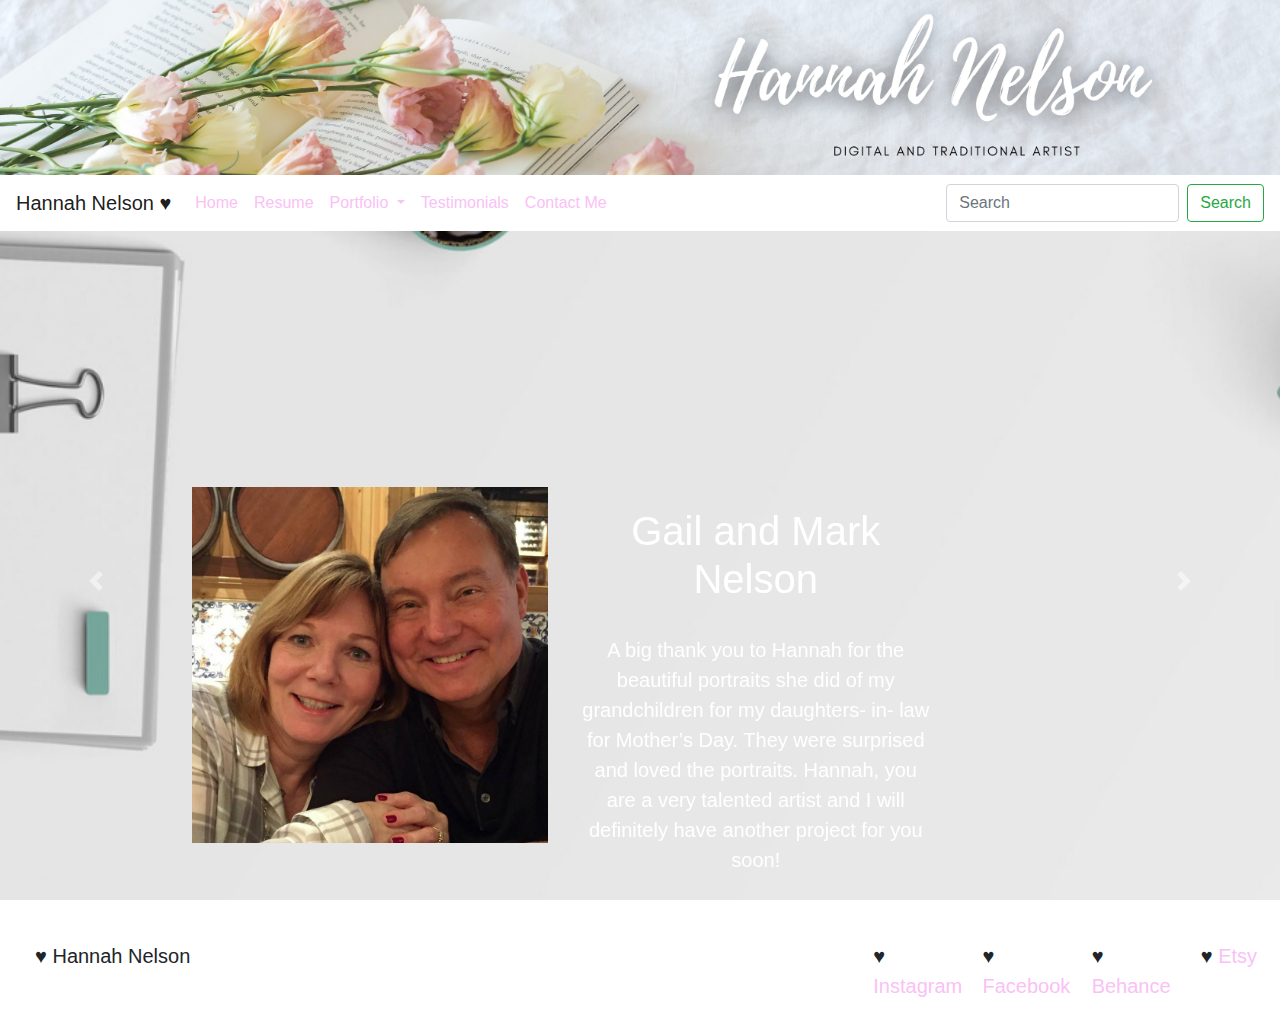
<file: projects/project4_portfolio/testimonial.html>
<!DOCTYPE html>
<html lang="en">
  <head>
    <meta charset="utf-8">
	<meta http-equiv="X-UA-Compatible" content="IE=edge">
	<meta name="viewport" content="width=device-width, initial-scale=1">
	  
	  <link href="images/favicon-32x32.png" rel="icon" type="image/x-icon"/>
	  
	  
    <title>Testimonials</title>
     <!-- Bootstrap -->
	<link href="css/bootstrap-4.4.1.css" rel="stylesheet">
<link rel="preconnect" href="https://fonts.gstatic.com">
	  
	<link href="https://fonts.googleapis.com/css2?family=Dancing+Script:wght@600&family=Kaushan+Script&display=swap" rel="stylesheet">
	<style type="text/css">
	.clientnames {
}
    </style>
	<link href="css/testomonialpage.css" rel="stylesheet" type="text/css">
  </head>
	  
	  <img src="images/banner.png" width="100%" height="100%" alt=""/>
	
  <body style="padding-top: 0px">
  	<!-- body code goes here -->
	  
	 
	  	<!--Nav bar goes here -->
   <nav class="navbar fixed-top navbar-expand-lg navbar-light bg-light"> <a class="navbar-brand" href="#">Hannah Nelson ♥</a>
		
	      <button class="navbar-toggler" type="button" data-toggle="collapse" data-target="#navbarSupportedContent1" aria-controls="navbarSupportedContent1" aria-expanded="false" aria-label="Toggle navigation"> <span class="navbar-toggler-icon"></span> </button>
		
	      <div class="collapse navbar-collapse" id="navbarSupportedContent1">
	        <ul class="navbar-nav mr-auto">
				
	          <li class="nav-item active"> <a class="nav-link" href="index.html">Home</a></li>
				
	          <li class="nav-item"> <a class="nav-link" href="resume.html">Resume</a></li>
				
				
				
	          <li class="nav-item dropdown"> <a class="nav-link dropdown-toggle" href="#" id="navbarDropdown1" role="button" data-toggle="dropdown" aria-haspopup="true" aria-expanded="false"> Portfolio </a>
				  
	            <div class="dropdown-menu" aria-labelledby="navbarDropdown1">
					
				<a class="dropdown-item" href="#"></a>
				
				<a class="dropdown-item" href="3danimation.html">3D Modelling</a>
					
				 
				<a class="dropdown-item" href="illustration_page.html">Digital Art</a>
					
				<a class="dropdown-item" href="traditional.html">Traditional Art</a>
					
								
	            <div class="dropdown-divider"></div>
					
				<a class="dropdown-item" href="photography.html">Photography</a>
					
					<li class="nav-item"> <a class="nav-link" href="testimonial.html">Testimonials</a></li>
					
					<li class="nav-item"> <a class="nav-link" href="contactpage.html">Contact Me</a></li>
					
	              
				  
				  
				  </div>
				  
              </li>
	              </ul>
			  
	        <form class="form-inline my-2 my-lg-0">
	          <input class="form-control mr-sm-2" type="search" placeholder="Search" aria-label="Search">
	          <button class="btn btn-outline-success my-2 my-sm-0" type="submit">Search</button>
            </form>
      </div>
  </nav>
	  
	  <!--header images go here-->
	  
	  
  <header>
  <div id="carouselExampleIndicators" class="carousel slide" data-ride="carousel">
    <ol class="carousel-indicators">
      <li data-target="#carouselExampleIndicators" data-slide-to="0" class="active"></li>
      <li data-target="#carouselExampleIndicators" data-slide-to="1"></li>
      <li data-target="#carouselExampleIndicators" data-slide-to="2"></li>
    </ol>
    <div class="carousel-inner" role="listbox">
		
		
		
      <!-- Slide One -->
      <div class="carousel-item active" style="background-image: url('https://source.unsplash.com/LAaSoL0LrYs/1920x1080')">
        <div class="carousel-caption d-none d-md-block">
			
			<div class="row">
			  <div class="images col-xl-5"><img src="images/gailandmarknelson.jpg" width="100%"></div>
				<br><br>
				<div class="col-xl-5"> <h1 class="clientnames">Gail and Mark Nelson</h1>
				<br>
					<p class="lead"> A big thank you to Hannah for the beautiful portraits she did of my grandchildren for my daughters- in- law for Mother’s Day. They were surprised and loved the portraits.
					Hannah, you are a very talented artist and I will definitely have another project for you soon!
					</p>
				
			</div>
		    </div>
		
        </div>
      </div>
		
		
      <!-- Slide Two  -->
      <div class="carousel-item" style="background-image: url('https://source.unsplash.com/bF2vsubyHcQ/1920x1080')">
        <div class="carousel-caption d-none d-md-block">
          
			<div class="row">
			  <div class="images col-xl-5"><img src="images/kayleighdenyer.jpg" width="80%"></div>
				<br><br>
				<div class="col-xl-5"> <h1 class="clientnames">Kayleigh Denyer</h1>
				<br>
					<p class="lead"> Thank you for much for the beautiful portraits of my doggies - I always wanted them drawn this way, so cute!<br>
					You did them so fast too, I could hardly believe it!
					</p>
				
			</div>
		    </div>
        </div>
      </div>
		
		
      <!-- Slide Three  -->
      <div class="carousel-item" style="background-image: url('https://source.unsplash.com/szFUQoyvrxM/1920x1080')">
        <div class="carousel-caption d-none d-md-block">
          
			
			<div class="row">
			  <div class="images col-xl-5"><img src="images/mikkoko.jpg" width="100%"></div>
				<br><br>
				<div class="col-xl-5"> <h1 class="clientnames">Mikkoko</h1>
				<br>
					<p class="lead"> Very cute and detailed work! Great quality art on this sticker. <br>
					I'm so glad that I could support this creator during the holidays. Everything came on time.
					</p>
				
			</div>
		    </div>
			
			
        </div>
      </div>
    </div>
	  
	  
    <a class="carousel-control-prev" href="#carouselExampleIndicators" role="button" data-slide="prev">
          <span class="carousel-control-prev-icon" aria-hidden="true"></span>
          <span class="sr-only">Previous</span>
    </a>
	  
	  
    <a class="carousel-control-next" href="#carouselExampleIndicators" role="button" data-slide="next">
          <span class="carousel-control-next-icon" aria-hidden="true"></span>
          <span class="sr-only">Next</span>
    </a>
	  
	  
  </div>
</header>

		 

	    
	  <!-- Footer-->
	  
    <div class="row">
	    <div class="col-xl-6 footerleft" align="left"><p class="lead footeritem"> ♥ Hannah Nelson</p></div>
		
		
		<div class="col-xl-1 footer" align="right"><p class="lead"> </p>
				
		</div>
		<div class="col-xl-1 footer">&nbsp;</div>
		<div class="col-xl-1 footer"><p class="lead footeritem"> ♥ <a href="www.instagram.com/LunasElysian">Instagram</a></p>
		</div>
		
	  <div class="col-xl-1 footer"><p class="lead footeritem"> ♥<a href="https://www.facebook.com/LunasElysian"> Facebook</a></p>
	  </div>
	  <div class="col-xl-1 footer"><p class="lead footeritem"> ♥ <a href="https://www.behance.net/hannahkendall">Behance</a></p>
	  </div>
		<div class="col-xl-1 footer"><p class="lead footeritem"> ♥ <a href="www.etsy.com/shop/LunasElysian">Etsy</a></p>
		</div>
	  
	  
  </div>
  <!-- jQuery (necessary for Bootstrap's JavaScript plugins) --> 
	<script src="../../js/jquery-3.4.1.min.js"></script>

	<!-- Include all compiled plugins (below), or include individual files as needed -->
	<script src="../../js/popper.min.js"></script> 
	<script src="../../js/bootstrap-4.4.1.js"></script>
  </body>
</html>
</file>
<file: css/portalindex.css>
@charset "utf-8";
/* CSS Document */

	body {
		
	background: url("../projects/project2_portal/images/leaf_background.jpg") no-repeat center center fixed;
  	-webkit-background-size: cover;
  	-moz-background-size: cover;
 	 background-size: cover;
  	-o-background-size: cover;
		color:whitesmoke;		
	font-family: 'Comfortaa', cursive;
	font-family: 'Kaushan Script', cursive;
}
	
.headerbanner {
	align-content: space-around;
    color: white;
    font-family: 'Dancing Script', cursive;
    font-size: 70px;
	text-shadow: 2px 5px 5px rgba(0,0,0,0.84);
 
}
.headerwhite {
	align-content: center;
	background-color: rgba(255,255,255,0.37);
	margin-bottom: 20px;
	padding-bottom: 10px;
	padding-top: 10px
	
}

	h2 {
    font-family: 'Comfortaa', cursive;
    font-size: 20px;    
    margin-top: 35px;
			}	

.name {
	padding-top: 45px;
	padding-left: 10px;
	
}


.projects {
	border-radius: 50px;
	padding-top: 20px;
	padding-right: 20px;
	padding-left: 20px;
 	border-bottom-right-radius: 25px;
	border-bottom-left-radius: 25px;
		

    }


.projectitles {
	font-family: 'Comfortaa', cursive;
	font-size: 20px;
		padding-top: 20px;
	padding-bottom: 10px;
}

.font-weight-light {
	font-family: 'Dancing Script', cursive;
	font-size: 40px;
    font-weight: 600 !important;
	text-shadow:2px 2px 7px pink;
	padding-left: 40px;
}

.icon{
	padding-left: 70px;
}

		a:link {
	color: rgba(255,255,255,1.00);
		text-decoration: none;
}
        a:visited {
    color: rgba(255,255,255,1.00); 
}
        a:hover {
			color: rgba(255,79,0,1.00);
}
</file>
<file: projects/project4_portfolio/css/illustration.css>
@charset "utf-8";
/* CSS Document */


.navbar {
	background-color: white !important;
  position: relative;
  display: -ms-flexbox;
  display: flex;
  -ms-flex-wrap: wrap;
  flex-wrap: wrap;
  -ms-flex-align: center;
  align-items: center;
  -ms-flex-pack: justify;
  justify-content: space-between !important;
  padding: 0.5rem 1rem;
}

		a:link {
	color: rgba(249,193,245,1.00);
		text-decoration: none;
}
        a:visited {
    color: rgba(249,193,245,1.00); 
}
        a:hover {
			color: rgba(172,172,172,1.00);
}

.nav-link{
	color: rgba(249,193,245,1.00) !important;
	
}

/*Carousel goes here*/

.carousel-item {
  height: 65vh;
  min-height: 350px;
  background: no-repeat center center scroll;
  -webkit-background-size: cover;
  -moz-background-size: cover;
  -o-background-size: cover;
  background-size: cover;
}

body {
  background: url("../images/bgimage.png") no-repeat center center fixed;
  -webkit-background-size: cover;
  -moz-background-size: cover;
  background-size: cover;
  -o-background-size: cover;
}
.font-weight-light {
	font-family: 'Dancing Script', cursive;
	font-size: 40px;
    font-weight: 600 !important;
	text-shadow:2px 2px 7px pink;
	padding-left: 40px;
}
</file>
<file: projects/project4_portfolio/css/contactpage.css>
@charset "utf-8";
/* CSS Document */


.navbar {
	background-color: white !important;
  position: relative;
  display: -ms-flexbox;
  display: flex;
  -ms-flex-wrap: wrap;
  flex-wrap: wrap;
  -ms-flex-align: center;
  align-items: center;
  -ms-flex-pack: justify;
  justify-content: space-between !important;
  padding: 0.5rem 1rem;
}

		a:link {
	color: rgba(249,193,245,1.00);
		text-decoration: none;
}
        a:visited {
    color: rgba(249,193,245,1.00); 
}
        a:hover {
			color: rgba(172,172,172,1.00);
}

.nav-link{
	color: rgba(249,193,245,1.00) !important;
	
}

body {
  background: url("../images/bgimage.png") no-repeat center center fixed;
  -webkit-background-size: cover;
  -moz-background-size: cover;
  background-size: cover;
  -o-background-size: cover;
}
.font-weight-light {
	font-family: 'Dancing Script', cursive;
	font-size: 40px;
    font-weight: 600 !important;
	text-shadow:2px 2px 7px pink;
	padding-left: 40px;
}


.contact-form{
    background: #fff;
    margin-top: 10%;
    margin-bottom: 5%;
    width: 70%;
}
.contact-form .form-control{
    border-radius:1rem;
}
.contact-image{
    text-align: center;
}
.contact-image img{
    border-radius: 2rem;
    width: 50%;
	margin-bottom: -7%;
}
.contact-form form{
    padding: 10%;
}
.contact-form form .row{
    margin-bottom: -7%;
}
.contact-form h3{
    margin-bottom: 8%;
    margin-top: -10%;
    text-align: center;
    color: lightpink;
	font-family: 'Dancing Script', cursive;
	font-size: 40px;
}
.contact-form .btnContact {
    width: 50%;
    border: none;
    border-radius: 1rem;
    padding: 1.5%;
    background: lightpink;
    font-weight: 600;
    color: #fff;
    cursor: pointer;
}
.btnContactSubmit
{
    width: 50%;
    border-radius: 1rem;
    padding: 1.5%;
    color: #fff;
    background-color: lightpink;
    border: none;
    cursor: pointer;
}

.footer{
	
}

.footerleft{
	
	padding-left: 50px
}


.footeritem {
	padding-top: 10px;
}
</file>
<file: projects/project4_portfolio/css/resumepage.css>
@charset "utf-8";
/* CSS Document */

body {
  background: url('https://source.unsplash.com/twukN12EN7c/1920x1080') no-repeat center center fixed;
  -webkit-background-size: cover;
  -moz-background-size: cover;
  background-size: cover;
  -o-background-size: cover;
}


.resume {
	filter: drop-shadow(0 0 0.70rem pink);
}

.nav-link{
	color: rgba(249,193,245,1.00) !important;
	
}

		a:link {
	color: rgba(249,193,245,1.00);
		text-decoration: none;
}
        a:visited {
    color: rgba(249,193,245,1.00); 
}
        a:hover {
			color: rgba(172,172,172,1.00);
}
.font-weight-light{
	text-shadow:2px 2px 7px pink;
}
</file>
<file: projects/project4_portfolio/css/testomonialpage.css>
@charset "utf-8";
/* CSS Document */


.navbar {
	background-color: white !important;
  position: relative;
  display: -ms-flexbox;
  display: flex;
  -ms-flex-wrap: wrap;
  flex-wrap: wrap;
  -ms-flex-align: center;
  align-items: center;
  -ms-flex-pack: justify;
  justify-content: space-between !important;
  padding: 0.5rem 1rem;
}

		a:link {
	color: rgba(249,193,245,1.00);
		text-decoration: none;
}
        a:visited {
    color: rgba(249,193,245,1.00); 
}
        a:hover {
			color: rgba(172,172,172,1.00);
}

.nav-link{
	color: rgba(249,193,245,1.00) !important;
	
}

body {
  background: url("../images/bgimage.png") no-repeat center center fixed;
  -webkit-background-size: cover;
  -moz-background-size: cover;
  background-size: cover;
  -o-background-size: cover;
}
.font-weight-light {
	font-family: 'Dancing Script', cursive;
	font-size: 40px;
    font-weight: 600 !important;
	text-shadow:2px 2px 7px pink;
	padding-left: 40px;
}

.carousel-item {
  height: 700px;
  min-height: 350px;
  background: no-repeat center center scroll;
  -webkit-background-size: cover;
  -moz-background-size: cover;
  -o-background-size: cover;
  background-size: cover;
}


.clientnames
{
	padding-top: 20px;
}

.footer{
	background-color: #FFFFFF;
}

.footerleft{
	background-color: #FFFFFF;
	padding-left: 50px
}


.footeritem {
	padding-top: 10px;
	background-color: #FFFFFF;
}
</file>
